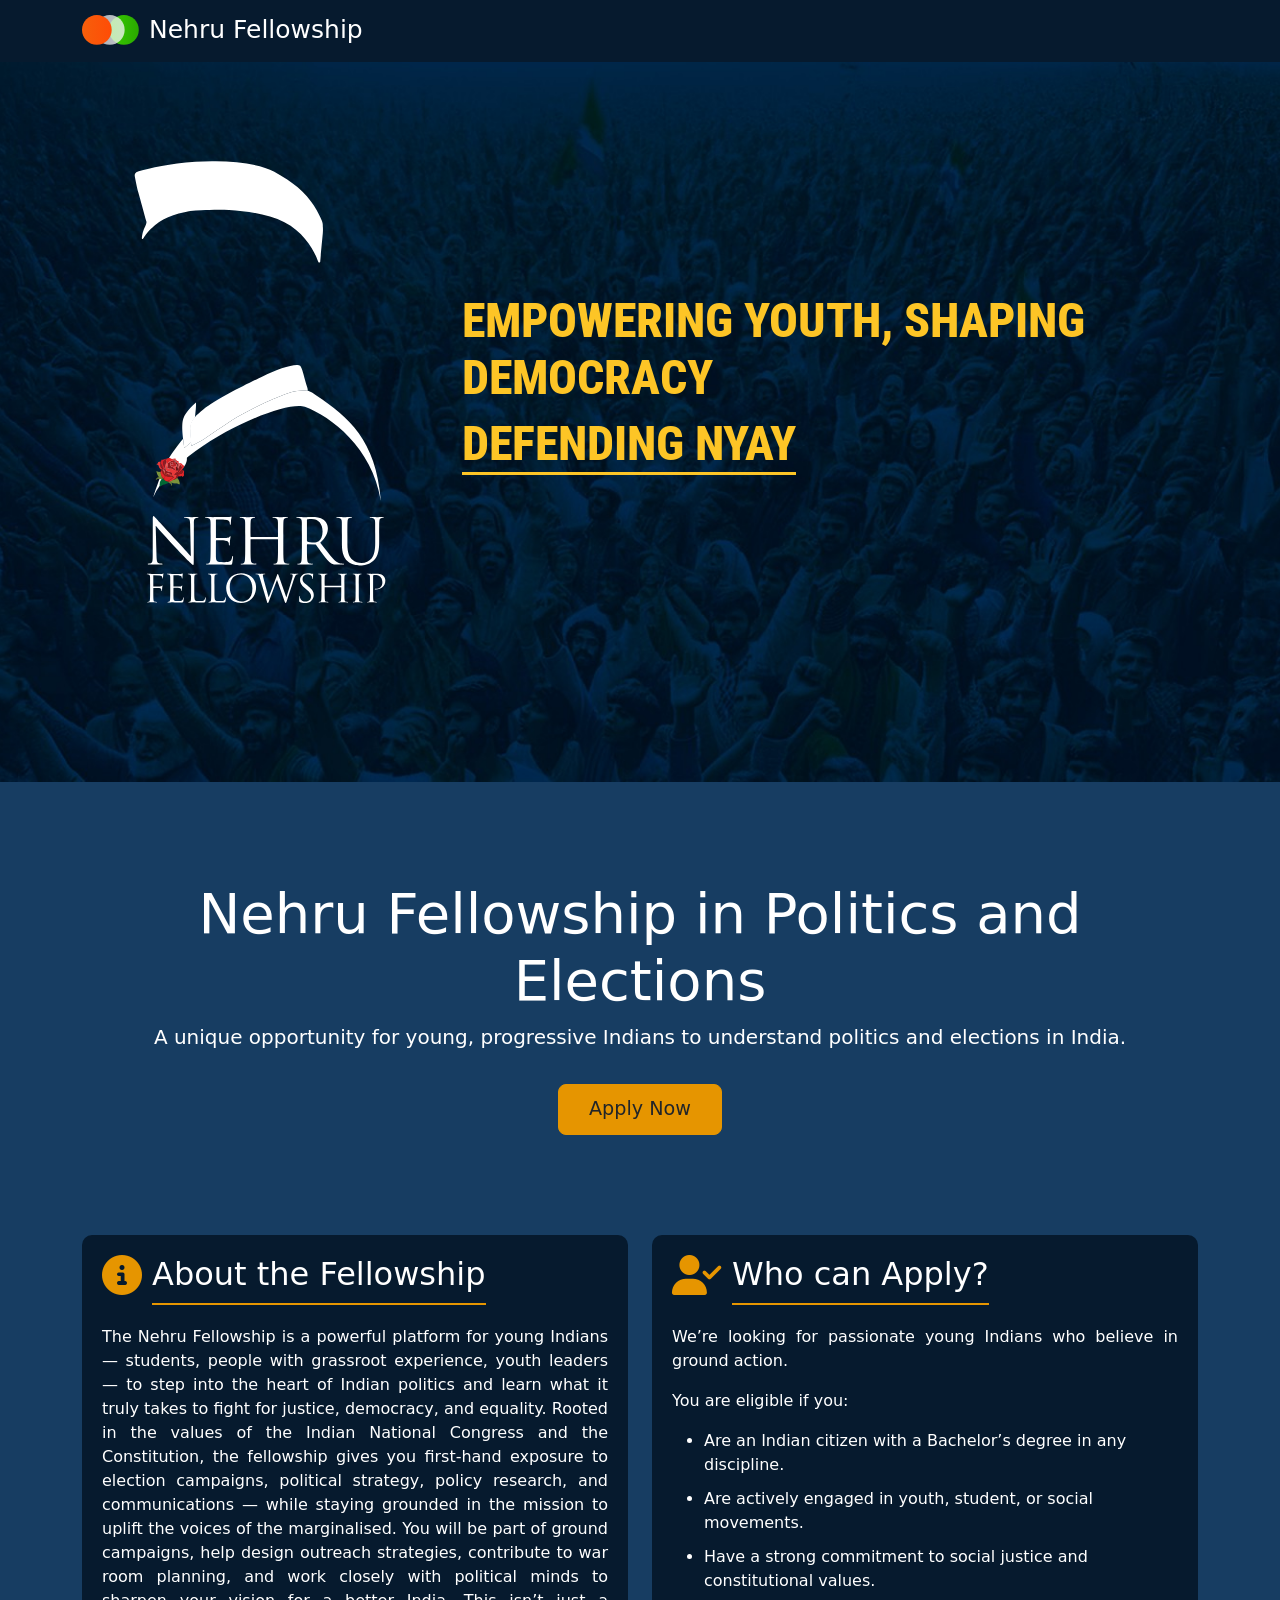
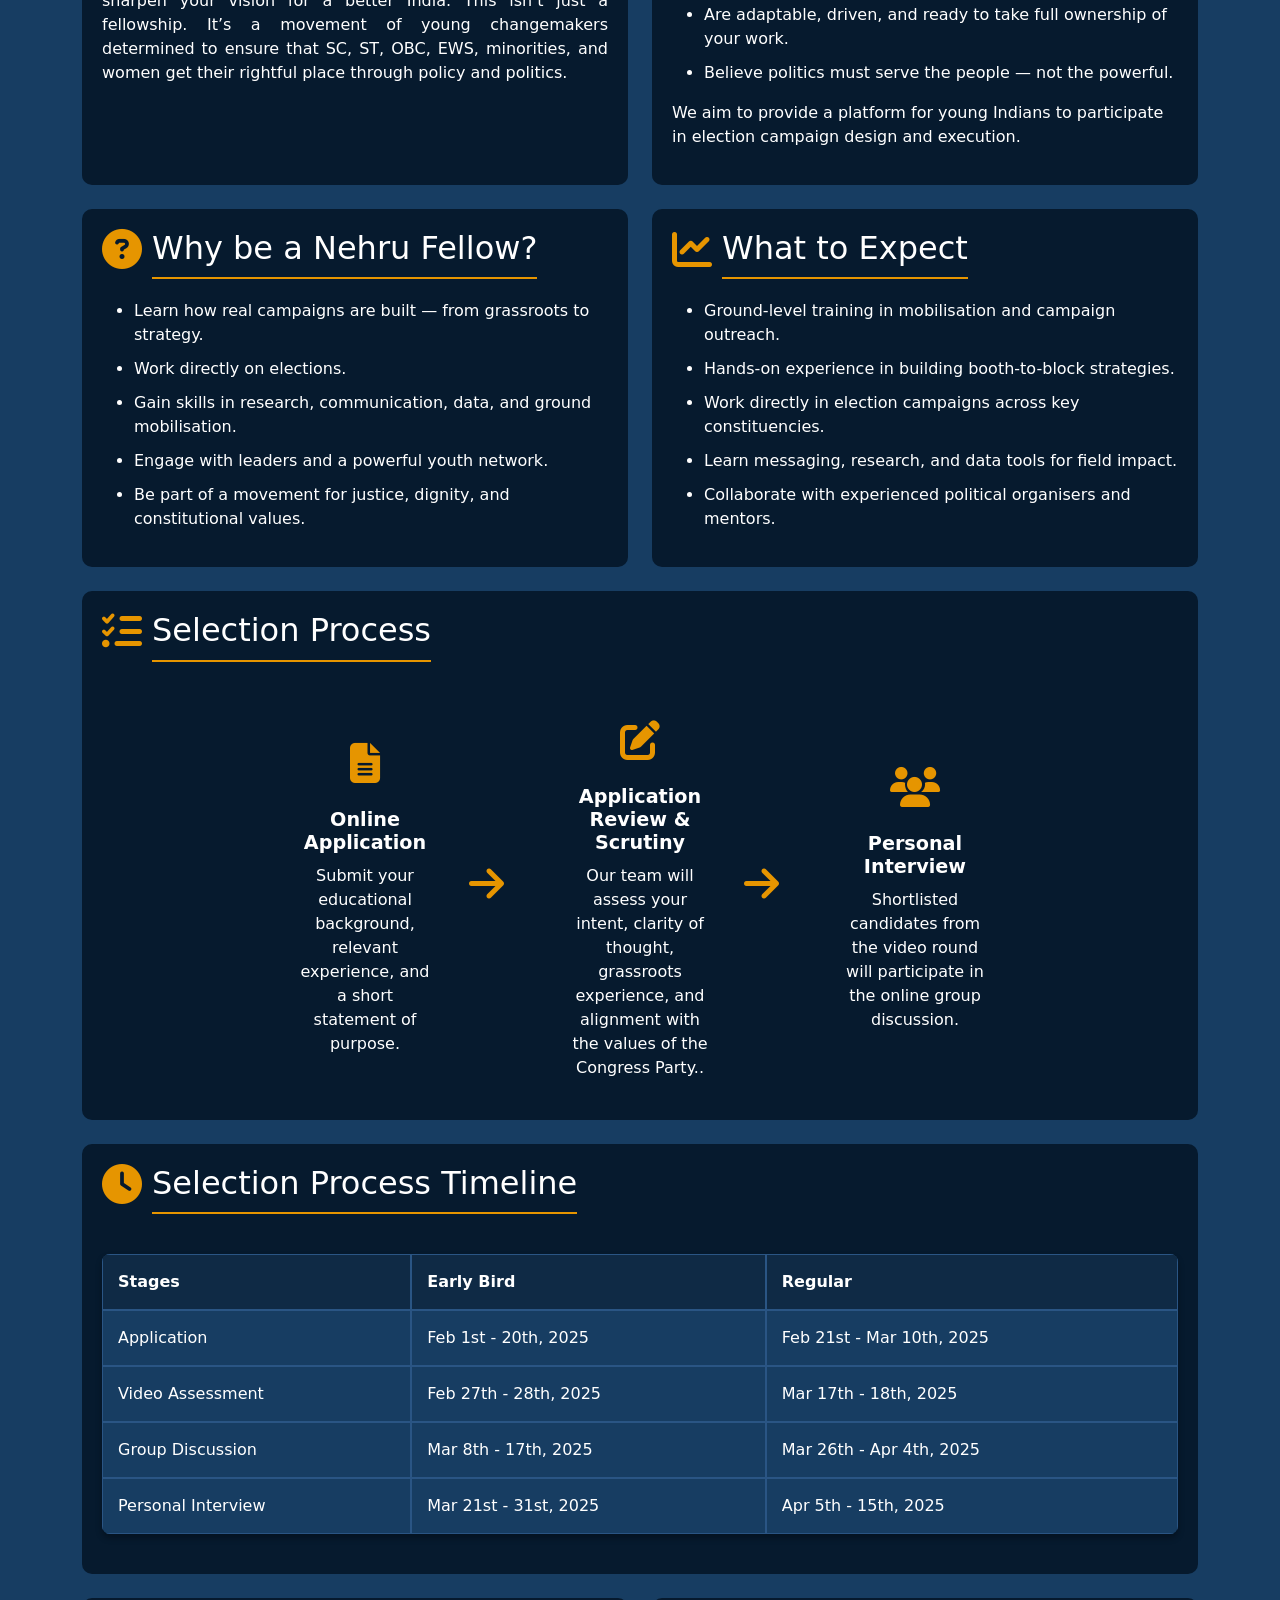
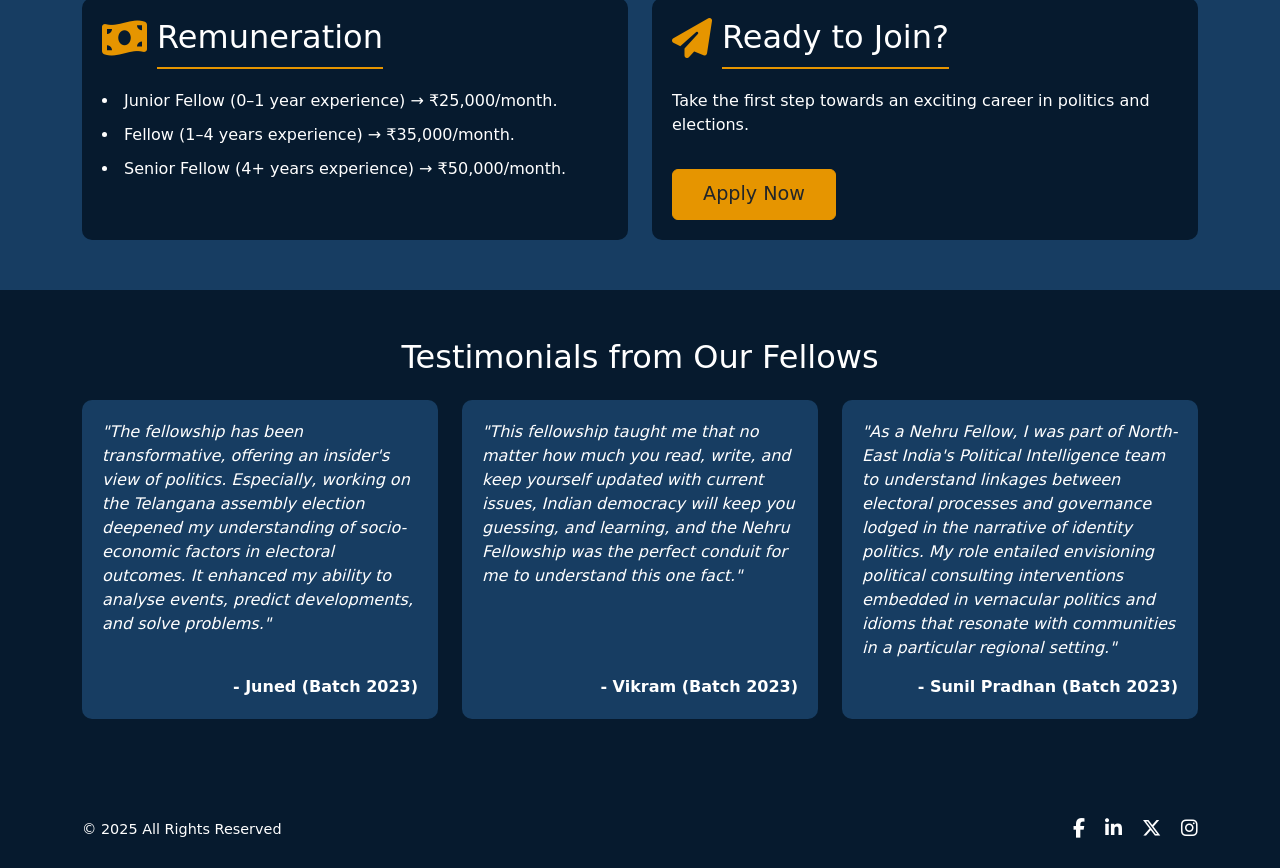
<file: index.html>
<!DOCTYPE html><html lang="en"><head>
    <meta charset="UTF-8">
    <meta name="viewport" content="width=device-width, initial-scale=1.0">
	<link rel="apple-touch-icon" sizes="180x180" href="apple-touch-icon.png">
	<link rel="icon" type="image/png" sizes="32x32" href="favicon-32x32.png">
	<link rel="icon" type="image/png" sizes="16x16" href="favicon-16x16.png">
	<link rel="manifest" href="site.webmanifest">
    <title>Nehru Fellowship</title>
	<meta name="description" content="Explore the Nehru Fellowship, offering young leaders transformative opportunities in policy, governance, and leadership. Learn about our comprehensive application process and how this fellowship empowers future change-makers.">
	<meta name="keywords" content="Political Consulting, Election Campaigns, Indian National Congress, Data-Driven Strategies, Policy Advisory, Governance Support, Strategic Research, Grassroots Campaigns, Social Media Amplification, Political Strategy, Inclusive Minds, Bengaluru Consultants">
	<meta name="author" content="Nehru Fellowship">
	<meta name="robots" content="index, follow">
	<meta property="og:title" content="Nehru Fellowship">
	<meta property="og:description" content="Explore the Nehru Fellowship, offering young leaders transformative opportunities in policy, governance, and leadership. Learn about our comprehensive application process and how this fellowship empowers future change-makers.">
	<meta property="og:image" content=images/inclusive_minds_1200x675.jpg">
	<meta property="og:url" content="https://inclusiveminds.in">
	<meta property="og:type" content="website">
	<meta name="twitter:card" content="summary_large_image">
	<meta name="twitter:title" content="Nehru Fellowship">
	<meta name="twitter:description" content="Explore the Nehru Fellowship, offering young leaders transformative opportunities in policy, governance, and leadership. Learn about our comprehensive application process and how this fellowship empowers future change-makers.">
	<meta name="twitter:image" content="https://www.inclusiveminds.in//images/inclusive_minds_1200x627.jpg">
	<meta name="twitter:site" content="@INClusive_Minds">
    <link href="dist/css/bootstrap.min.css" rel="stylesheet">
    <link href="font-awesome/6.7.2/css/all.min.css" rel="stylesheet">
	<link rel="preconnect" href="https://fonts.googleapis.com">
	<link rel="preconnect" href="https://fonts.gstatic.com" crossorigin="">
	<link href="https://fonts.googleapis.com/css2?family=Roboto+Condensed:ital,wght@0,800;1,800&display=swap" rel="stylesheet">
    <link href="css/style_v%3D1.0.10.css" rel="stylesheet">
	<style>
	.selection-stage {
		text-align: center;
		padding: 20px;
	}
	.selection-stage h3 {
		margin-top: 10px;
		margin-bottom: 10px;
		font-size:1.2rem;
		font-weight:bold;
	}
	.selection-stage p {
		margin: 0;
		
	}
	.icon {
		font-size: 3rem;
		color: #e69500; 
	}
	
	.icon i {
		float:none;
	}

	@media (max-width: 768px) {
		.arrow {
			display: none; 
		}
	}
	
	@media (max-width: 991.98px) {
		.col-stage {
			flex-basis: 50%;
			max-width: 50%;
		}
		.arrow {
			display: none; 
		}
	}
	</style>
	<style>
.timeline-table-section {
    margin: 20px 0;
}

.timeline-table {
    width: 100%;
    border-collapse: separate;
    border-spacing: 0;
    background: #173d62;
    border-radius: 8px;
    overflow: hidden;
    box-shadow: 0 4px 6px rgba(0, 0, 0, 0.3);
    color: #fff;
}

.timeline-table th,
.timeline-table td {
    padding: 15px;
    text-align: left;
    border: 1px solid #2a5584;
}

.timeline-table th {
    background-color: #0f2a45;
    color: #ffffff;
    border-color: #2a5584;
}

.timeline-table tbody tr:hover {
    background-color: #1f4b78;
}

.timeline-date {
    /* color: #e69500; */
    font-weight: 500;
}

.early-bird {
   /*  color: #4dff4d; */
    font-weight: 500;
}

@media (max-width: 768px) {
    .timeline-table {
        display: block;
        overflow-x: auto;
        white-space: nowrap;
    }
    
    .timeline-table th,
    .timeline-table td {
        padding: 12px;
        font-size: 0.9rem;
    }
}
</style>
</head>
<body style="background:#173d62">
	<nav class="navbar navbar-expand-lg navbar-dark sticky-top">
	<div class="container">
		<a class="navbar-brand" href="/">
			<div style="float:left;"><img src="images/logo.svg" style="width:57px;height:30px;"></div>
			<div style="float:left;font-size:25px;margin-left:10px;margin-top:-2px;">Nehru Fellowship</div>
			<div style="clear:both;"></div>
		</a>
		<button class="navbar-toggler" type="button" data-bs-toggle="collapse" data-bs-target="#navbarNav" aria-controls="navbarNav" aria-expanded="false" aria-label="Toggle navigation">
			<span class="navbar-toggler-icon"></span>
		</button>
		<!-- <div class="collapse navbar-collapse" id="navbarNav">
			<ul class="navbar-nav ms-auto">
				<li class="nav-item">
					<a class="nav-link" href="/#about">About Us</a>
				</li>
				<li class="nav-item">
					<a class="nav-link" href="/#work">Our Work</a>
				</li>
				<li class="nav-item">
					<a class="nav-link" href="/nehru-fellowship.php">Nehru Fellowship</a>
				</li>
				<li class="nav-item dropdown">
					<a class="nav-link dropdown-toggle" href="#" id="navbarDropdown" role="button" data-bs-toggle="dropdown" aria-expanded="false">
						Meet Our Fellows
					</a>
					<ul class="dropdown-menu" aria-labelledby="navbarDropdown">
						<li><a class="dropdown-item" href="/nf_2023.php">2023</a></li>
						<li><a class="dropdown-item" href="/nf_2024.php">2024</a></li>
					</ul>
				</li>
				<li class="nav-item">
					<a class="nav-link" href="/#join">Join Us</a>
				</li>
			</ul>
		</div> -->
	</div>
	</nav>		<section class="hero-section">
		<!-- Content Container -->
		<div class="container position-relative py-1">
			<div class="row align-items-center">
				<!-- Desktop View -->
				<div class="col-lg-4 d-none d-lg-block text-center">
					<img src="images/nehru-caricature.svg" class="img-fluid" alt="Nehru Caricature">
				</div>

				<!-- Desktop View: Right Text (Tagline) -->
				<div class="col-lg-8 d-none d-lg-block">
					<h2 class="tagline h1">
						EMPOWERING YOUTH, SHAPING DEMOCRACY
					</h2>
					<h2 class="tagline h1 golden-line">
						DEFENDING NYAY
					</h2>
				</div>
				
				<!-- Mobile View: Centered Content -->
				<div class="col-12 text-center d-lg-none">
					<img src="images/nehru-caricature.svg" class="img-fluid mb-4" alt="Nehru Caricature" style="max-width: 200px;">
					<h2 class="tagline-mobile h2">
						EMPOWERING YOUTH, SHAPING DEMOCRACY, 
					</h2>
					<h2 class="tagline-mobile h2 golden-line-mobile">
						DEFENDING NYAY.
					</h2>
					
				</div>
			</div>
		</div>
	</section>
	<div class="container mt-5" style="margin-bottom:50px;">
		<div class="row g-4">
			<div class="col">
				<div class="hero-content">
			<h1 class="display-4">Nehru Fellowship in Politics and Elections</h1>
			<p class="lead">A unique opportunity for young, progressive Indians to understand politics and elections in India.</p>
						<a href="nf/" class="btn btn-action apply-btn btn-lg mt-3">Apply Now</a>
					</div>
			</div>
		</div>
		<div class="row g-4">
			<!-- About the Fellowship -->
			<div class="col-md-6">
				<div class="info-box">
					<i class="fas fa-info-circle"></i>
					<h2 class="section-title">About the Fellowship</h2>
					<div class="clear"></div>
					<p style="text-align:justify">The Nehru Fellowship is a powerful platform for young Indians — students, people with grassroot experience, youth leaders — to step into the heart of Indian politics and learn what it truly takes to fight for justice, democracy, and equality.
						Rooted in the values of the Indian National Congress and the Constitution, the fellowship gives you first-hand exposure to election campaigns, political strategy, policy research, and communications — while staying grounded in the mission to uplift the voices of the marginalised.
						You will be part of ground campaigns, help design outreach strategies, contribute to war room planning, and work closely with political minds to sharpen your vision for a better India.
						This isn’t just a fellowship. It’s a movement of young changemakers determined to ensure that SC, ST, OBC, EWS, minorities, and women get their rightful place through policy and politics.
						</p>
				</div>
			</div>
			<div class="col-md-6">
				<div class="info-box">
					<i class="fas fa-user-check"></i>
					<h2 class="section-title">Who can Apply?</h2>
					<div class="clear"></div>
					<p style="text-align:justify">We’re looking for passionate young Indians who believe in ground action. </p>
					<p style="text-align:justify">You are eligible if you:
					</p>

					<ul>
						<li>Are an Indian citizen with a Bachelor’s degree in any discipline.</li>
						<li>Are actively engaged in youth, student, or social movements.</li>
						<li>Have a strong commitment to social justice and constitutional values.</li>
						<li>Are adaptable, driven, and ready to take full ownership of your work.</li>
						<li>Believe politics must serve the people — not the powerful.</li>
					</ul>
					<p>We aim to provide a platform for young Indians to participate in election campaign design and execution.</p>
				</div>
			</div>
			
			<div class="col-md-6">
				<div class="info-box">
					<i class="fas fa-question-circle"></i>
					<h2 class="section-title">Why be a Nehru Fellow?</h2>
					<div class="clear"></div>
					<ul>
						<li>Learn how real campaigns are built — from grassroots to strategy.</li>
						<li>Work directly on elections.</li>
						<li>Gain skills in research, communication, data, and ground mobilisation.</li>
						<li>Engage with leaders and a powerful youth network.</li>
						<li>Be part of a movement for justice, dignity, and constitutional values.</li>
					</ul>
				</div>
			</div>
			<div class="col-md-6">
				<div class="info-box">
					<i class="fas fa-chart-line"></i>
					<h2 class="section-title">What to Expect</h2>
					<div class="clear"></div>
					<ul>
						<li>Ground-level training in mobilisation and campaign outreach.</li>
						<li>Hands-on experience in building booth-to-block strategies.</li>
						<li>Work directly in election campaigns across key constituencies.</li>
						<li>Learn messaging, research, and data tools for field impact.</li>
						<li>Collaborate with experienced political organisers and mentors.</li>
					</ul>
				</div>
			</div>
			<div class="col-md-12">
				<div class="info-box">
					<i class="fas fa-tasks"></i>
					<h2 class="section-title">Selection Process</h2>
					<div class="clear"></div>
					<div class="row justify-content-center align-items-center">
						<div class="col-md-2 col-stage selection-stage">
							<div class="icon"><i class="fas fa-file-alt"></i></div> 
							<h3>Online Application</h3>
							<p>Submit your educational background, relevant experience, and a short statement of purpose.</p>
						</div>
						<div class="col-md-1 arrow">
							<i class="fas fa-arrow-right"></i>
						</div>
						<div class="col-md-2 col-stage selection-stage">
							<div class="icon"><i class="fas fa-edit"></i></div>
							<h3>Application Review & Scrutiny</h3>
							<p>Our team will assess your intent, clarity of thought, grassroots experience, and alignment with the values of the Congress Party..</p>
						</div>
						<div class="col-md-1 arrow">
							<i class="fas fa-arrow-right"></i>
						</div>
						<div class="col-md-2 col-stage selection-stage">
							<div class="icon"><i class="fas fa-users"></i></div>
							<h3>Personal Interview</h3>
							<p>Shortlisted candidates from the video round will participate in the online group discussion.</p>
						</div>
						<!-- <div class="col-md-1 arrow">
							<i class="fas fa-arrow-right"></i>
						</div>
						<div class="col-md-2 col-stage selection-stage">
							<div class="icon"><i class="fas fa-user-tie"></i></div> <!-- Replace with appropriate icon -->
							
							<!-- <h3>Personal Interview</h3>
							<p>Selected candidates undergo a final interview.</p>
						</div> --> 
					</div>
				</div>
			</div>
			<div class="col-md-12">
    <div class="info-box">
        <i class="fas fa-clock"></i>
        <h2 class="section-title">Selection Process Timeline</h2>
        <div class="clear"></div>
        <div class="timeline-table-section">
            <table class="timeline-table">
                <thead>
                    <tr>
                        <th>Stages</th>
                        <th>Early Bird</th>
                        <th>Regular</th>
                    </tr>
                </thead>
                <tbody>
                    <tr>
                        <td>Application</td>
                        <td class="early-bird">Feb 1st - 20th, 2025</td>
                        <td class="timeline-date">Feb 21st - Mar 10th, 2025</td>
                    </tr>
                    <tr>
                        <td>Video Assessment</td>
                        <td class="early-bird">Feb 27th - 28th, 2025</td>
                        <td class="timeline-date">Mar 17th - 18th, 2025</td>
                    </tr>
                    <tr>
                        <td>Group Discussion</td>
                        <td class="early-bird">Mar 8th - 17th, 2025</td>
                        <td class="timeline-date">Mar 26th - Apr 4th, 2025</td>
                    </tr>
                    <tr>
                        <td>Personal Interview</td>
                        <td class="early-bird">Mar 21st - 31st, 2025</td>
                        <td class="timeline-date">Apr 5th - 15th, 2025</td>
                    </tr>
                </tbody>
            </table>
        </div>
    </div>
</div>


			<div class="col-md-6">
				<div class="info-box">
					<i class="fas fa-money-bill-wave"></i>
					<h2 class="section-title">Remuneration</h2>
					<div class="clear"></div>
					<li>Junior Fellow (0–1 year experience) → ₹25,000/month.</li>
						<li>Fellow (1–4 years experience) → ₹35,000/month.</li>
						<li>Senior Fellow (4+ years experience) → ₹50,000/month.</li>
				</div>
			</div>

			<!-- Apply Now Section -->
			<div class="col-md-6">
				<div class="info-box text-start" id="apply">
					<div class="">
						<i class="fas fa-paper-plane"></i>
						<h2 class="section-title">Ready to Join?</h2>
						<div class="clear"></div>
					</div>
					<p>Take the first step towards an exciting career in politics and elections.</p>
										<a href="nf/" class="btn apply-btn mt-3">Apply Now</a>
									</div>
			</div>
		</div>
	</div>
	
	<!-- Testimonials Section -->
	<section class="testimonials-section py-5">
		<div class="container">
			<h2 class="text-center mb-4">Testimonials from Our Fellows</h2>
			<div class="row">
				<div class="col-md-4 mb-4">
					<div class="testimonial">
						<p class="testimonial-text">"The fellowship has been transformative, offering an insider's view of politics. Especially, working on the Telangana assembly election deepened my understanding of socio-economic factors in electoral outcomes. It enhanced my ability to analyse events, predict developments, and solve problems."</p>
						<p class="testimonial-author">- Juned (Batch 2023)</p>
					</div>
				</div>
				<div class="col-md-4 mb-4">
					<div class="testimonial">
						<p class="testimonial-text">"This fellowship taught me that no matter how much you read, write, and keep yourself updated with current issues, Indian democracy will keep you guessing, and learning, and the Nehru Fellowship was the perfect conduit for me to understand this one fact."</p>
						<p class="testimonial-author">- Vikram (Batch 2023)</p>
					</div>
				</div>
				<div class="col-md-4 mb-4">
					<div class="testimonial">
						<p class="testimonial-text">"As a Nehru Fellow, I was part of North-East India's Political Intelligence team to understand linkages between electoral processes and governance lodged in the narrative of identity politics. My role entailed envisioning political consulting interventions embedded in vernacular politics and idioms that resonate with communities in a particular regional setting."</p>
						<p class="testimonial-author">- Sunil Pradhan (Batch 2023)</p>
					</div>
				</div>
			</div>
		</div>
	</section>
    <footer class="footer py-4">
    <div class="container">
        <div class="row align-items-center">
            <div class="col-md-6 text-center text-md-start">
                <span class="copyright">© 2025 All Rights Reserved</span>
            </div>
            <div class="col-md-6 text-center text-md-end">
                <ul class="social-icons list-inline mb-0">
                    <li class="list-inline-item">
                        <a href="https://www.facebook.com/TheInclusiveMinds/" target="_blank" aria-label="Facebook">
                            <i class="fab fa-facebook-f"></i>
                        </a>
                    </li>
                    <li class="list-inline-item">
                        <a href="https://www.linkedin.com/company/inclusive-minds-ind" target="_blank" aria-label="LinkedIn">
                            <i class="fab fa-linkedin-in"></i>
                        </a>
                    </li>
                    <li class="list-inline-item">
						<a href="https://twitter.com/inclusive_minds" target="_blank" aria-label="X (formerly Twitter)">
							<i class="fa-brands fa-x-twitter"></i>
						</a>
					</li>
                    <li class="list-inline-item">
                        <a href="https://www.instagram.com/theinclusiveminds/" target="_blank" aria-label="Instagram">
                            <i class="fab fa-instagram"></i>
                        </a>
                    </li>
                </ul>
            </div>
        </div>
    </div>
</footer>

<!-- Google tag (gtag.js) -->
<script async="" src="https://www.googletagmanager.com/gtag/js?id=G-6109SPYQJ1"></script>
<script>
  window.dataLayer = window.dataLayer || [];
  function gtag(){dataLayer.push(arguments);}
  gtag('js', new Date());

  gtag('config', 'G-6109SPYQJ1');
</script>
    <script src="dist/js/bootstrap.bundle.min.js"></script>	

</body></html>
</file>
